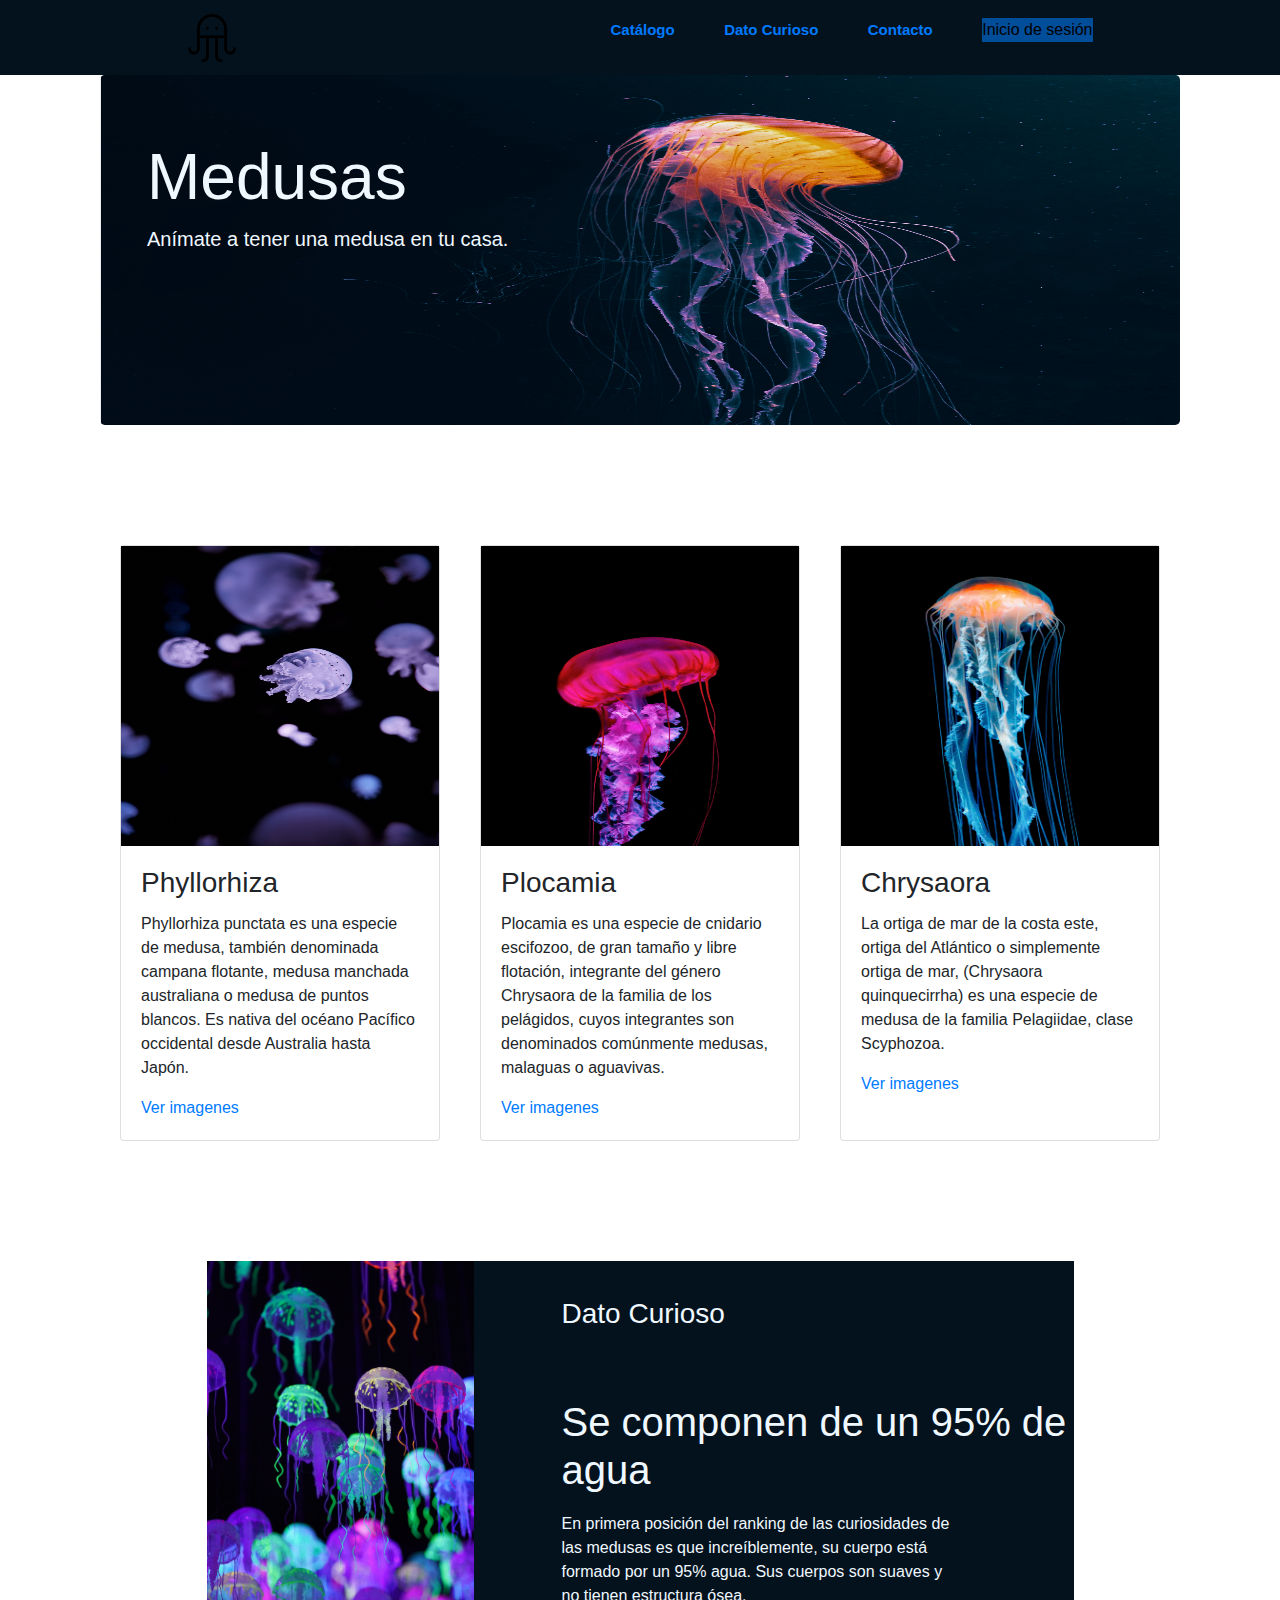
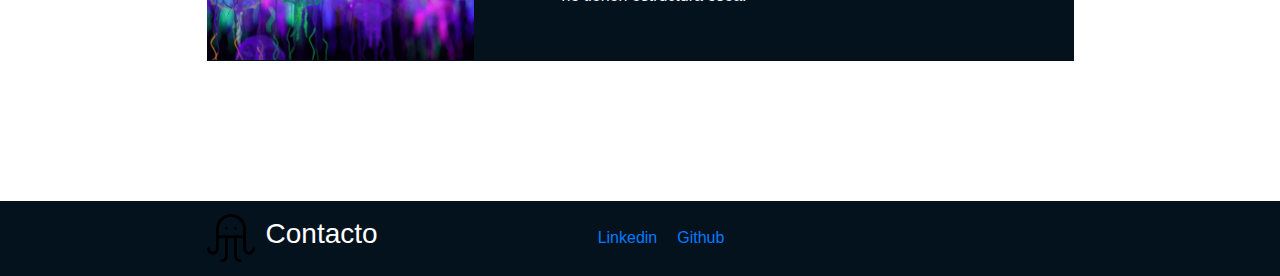
<file: index.html>
<!DOCTYPE html>
<html lang="en">
<head>
    <meta charset="UTF-8">
    <meta name="viewport" content="width=device-width, initial-scale=1.0">
    <title>Medusas</title>
    <link rel="stylesheet" href="style.css">
    <link rel="stylesheet" href="https://cdn.jsdelivr.net/npm/bootstrap@4.3.1/dist/css/bootstrap.min.css" integrity="sha384-ggOyR0iXCbMQv3Xipma34MD+dH/1fQ784/j6cY/iJTQUOhcWr7x9JvoRxT2MZw1T" crossorigin="anonymous">
</head>
<body>
    
    <!--Inicio del Header-->
    <header class="header">
        <img id="logo" src="/Imagenes/medusa.png" alt="Logo de medusa">
        <ul>
            <li><a href="#catalogo" onclick="seleccionar()">Catálogo</a></li>
            <li><a href="#adicional" onclick="seleccionar()">Dato Curioso</a></li>
            <li><a href="#footer" onclick="seleccionar()">Contacto</a></li>
            <a href="registro.html">
              <button class="button_top">Inicio de sesión</button>
            </a> 
        </ul>
    </header>
    <!--fin del Header-->


    <!--Inicio del Jumbotron-->
    <div class="jumbotron">
        <div class="container">
          <h1 class="titulo">Medusas</h1>
          <p class="lead">Anímate a tener una medusa en tu casa.</p>
        </div> 
    </div>



    <!--Inicio del catalogo-->
    <section id="catalogo" class="catalogo">
        <div class="card">
            <img src="Imagenes/Medusa1.jpg" class="imacard" alt="medusa">
            <div class="card-body">
              <h3 class="card-title">Phyllorhiza</h3>
              <p class="card-text">Phyllorhiza punctata es una especie de medusa, también denominada campana flotante, medusa manchada australiana o medusa de puntos blancos. Es nativa del océano Pacífico occidental desde Australia hasta Japón.</p>
              <a href="https://www.shutterstock.com/es/search/phyllorhiza" class="stretched-link">Ver imagenes</a>
            </div>
          </div>
          <div class="card">
            <img src="/Imagenes/Medusa2.jpg" class="imacard" alt="medusa">
            <div class="card-body">
              <h3 class="card-title">Plocamia</h3>
              <p class="card-text">Plocamia es una especie de cnidario escifozoo, de gran tamaño y libre flotación, integrante del género Chrysaora de la familia de los pelágidos, cuyos integrantes son denominados comúnmente medusas, malaguas o aguavivas.</p>
              <a href="https://www.shutterstock.com/es/search/plocamia">Ver imagenes</a>
            </div>
          </div>
          <div class="card">
            <img src="/Imagenes/Medusa.3.jpg" class="imacard" alt="medusa">
            <div class="card-body">
              <h3 class="card-title">Chrysaora</h3>
              <p class="card-text">La ortiga de mar de la costa este, ortiga del Atlántico o simplemente ortiga de mar, (Chrysaora quinquecirrha) es una especie de medusa de la familia Pelagiidae, clase Scyphozoa.</p>
              <a href="https://www.shutterstock.com/es/search/chrysaora" class="stretched-link">Ver imagenes</a>
            </div>
          </div>
    </section>
    <!--fin del catalogo-->


    <!--Inicio del adicional-->
    <section id="adicional" class="adicional">
        <section class="imagen-adicional">
                <img id="medusa-adi" src="/Imagenes/Medusa-Moradas.jpg" alt="Medusa-adicionales-morada">
        </section>  
        <div class="info-adicional">
            <h3>Dato Curioso</h3>
            <h1>Se componen de un 95% de agua</h1>
            <p>En primera posición del ranking de las curiosidades de las medusas es que increíblemente, su cuerpo está formado por un  95% agua. Sus cuerpos son suaves y no tienen estructura ósea.</p>
        </div>
    </section>
    <!--fin del adicional-->


    <!--Inicio del footer-->
    <footer id="footer" class="footer">
        <img id="logofooter" src="/Imagenes/medusa.png" alt="Logo de medusa">
        <h3>Contacto</h3>
        <a href="https://www.linkedin.com/in/dp67/" class="linkedin">Linkedin</a>
        <a href="https://github.com/DiegoPortilla" class="github">Github</a>

    </footer>
    <!--fin del footer-->
</body>
</html>
</file>
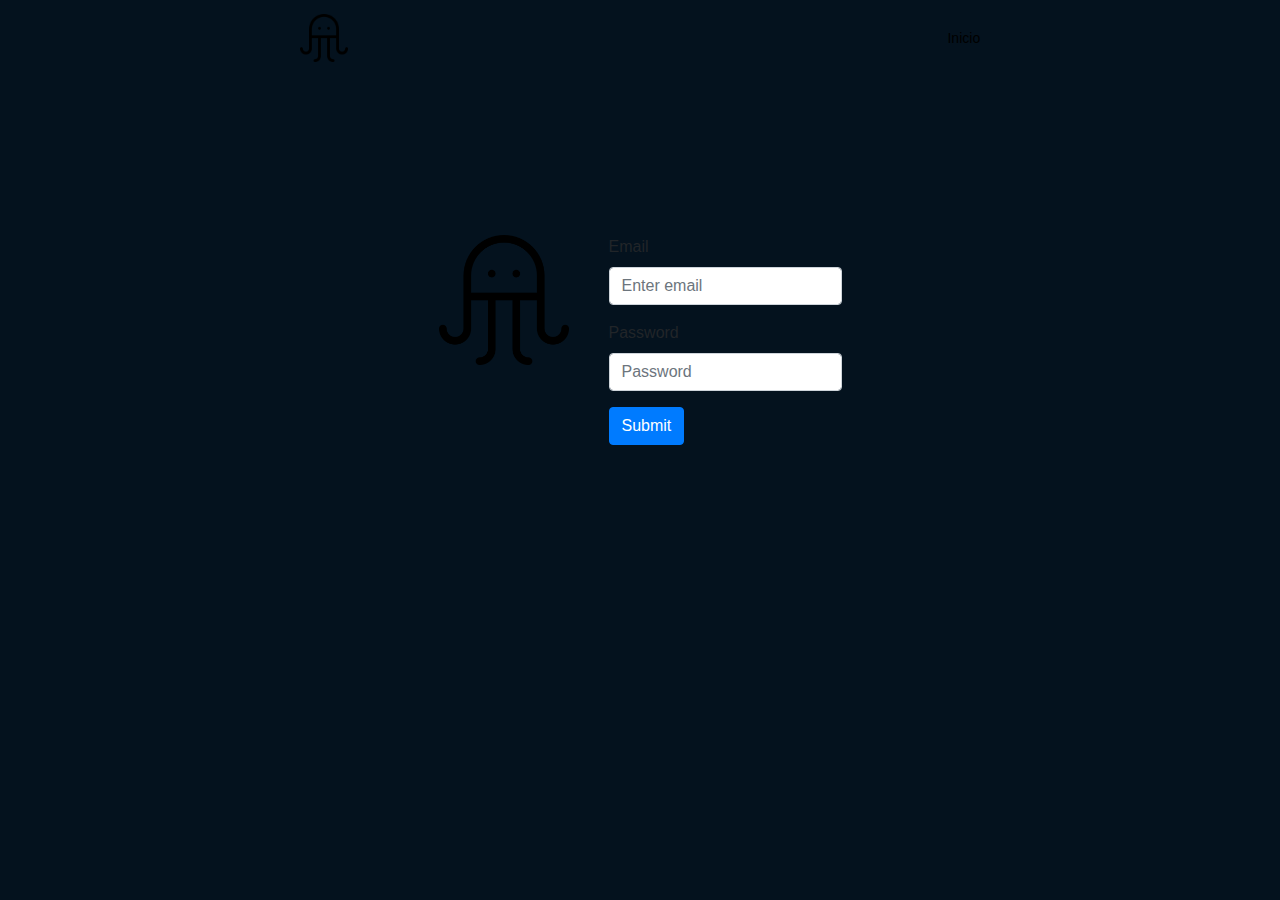
<file: registro.html>
<!DOCTYPE html>
<html lang="en">
<head>
    <meta charset="UTF-8">
    <meta name="viewport" content="width=device-width, initial-scale=1.0">
    <title>Medusa</title>
    <link rel="stylesheet" href="registro.css">
    <link rel="stylesheet" href="https://cdn.jsdelivr.net/npm/bootstrap@4.3.1/dist/css/bootstrap.min.css" integrity="sha384-ggOyR0iXCbMQv3Xipma34MD+dH/1fQ784/j6cY/iJTQUOhcWr7x9JvoRxT2MZw1T" crossorigin="anonymous">
</head>
<body>
    <header class="header">
        <img id="logo" src="/Imagenes/medusa.png" alt="Logo de medusa">
        <a href="index.html">
          <button class="button_top">Inicio</button>
        </a> 
    </header>

    <section class="section">
      <section class="logoinicio">
        <img id="logoini" src="/Imagenes/medusa.png" alt="Logo de medusa">
      </section>
      <section class="login">
        <form>
          <div class="form-group">
            <label for="exampleInputEmail1">Email</label>
            <input type="email" class="form-control" id="exampleInputEmail1" aria-describedby="emailHelp" placeholder="Enter email">
          </div>
          <div class="form-group">
            <label for="exampleInputPassword1">Password</label>
            <input type="password" class="form-control" id="exampleInputPassword1" placeholder="Password">
          </div>
          <button type="submit" class="btn btn-primary">Submit</button>
        </form>
      </section>
    </section>
    
</body>
</html>
</file>
<file: style.css>
*{
    margin: 0;
    padding: 0;
    box-sizing: border-box;
}
.header{
    background-color:#04121e;
    width: 100%;
    height: 75px;
    display: flex;
    justify-content: space-around;
    align-items: center;
}
#logo{
    width: 48px;

}
ul{
    list-style: none;
    color: white;

}
.header ul li{
    display: inline-block;
    font-size: 15px;
    margin-left: 600 px;
    font-weight: 600;
    margin-right: 45px;
}
.botoninicio{
    font-size: 20px;
}
/*CSS PARA EL BOTON DEL HEADER*/
button {
   

    --button_color: #e8e8e8;
    --button_outline_color: #004d99;
    font-size: 12px;
    border: none;
    border-radius: var(--button_radius);
    background: var(--button_outline_color);
}

 .jumbotron{
    margin: 0px 100px 20px 100px;
    background-image: url("/Imagenes/Medusa-jumbotron-unsplash.jpg");
    background-size: 1320px 452px;
    background-repeat: no-repeat;
    background-position: 1px -8px;
    color: aliceblue;
    height: 350px;
    border-radius: 0px;
 }
 .jumbotron h1{
    font-size: 5vw; 
 }
 .catalogo{
    display: flex;
    justify-content: center;
    margin: 100px;
 }

 .card{
    width: 272px;
    margin: 5px;
 }
 .adicional{
    display: flex;
    justify-content: center;
    margin: 20px;
 }
 .imagen-adicional{
    width: 267px;
    height: 400px;
    background-color: #04121e;
 }
 .info-adicional{
    width: 600px;
    height: 400px;
    background-color: #04121e;
 }
 #medusa-adi{
    width: 267px;
 }  
 .info-adicional{
    color: aliceblue;
    display: flex;
    justify-content: center;
    flex-direction: column;
 }
 .info-adicional h3{
    margin-left: 88px;
 }
 .info-adicional h1{
    margin-left: 88px;
    margin-top: 60px;
 }
 .info-adicional p {
    margin-left: 88px;
    margin-right: 121px;
    margin-top: 10px;
    display: flex;
    justify-content: center;
}

.imacard{
    width: 100%;
    height: 300px;
}
.card{
    width: 100%;
    margin: 20px;
    border-radius: 5px;
}
.footer{
    margin-top: 140px;
    background-color:#04121e;
    width: 100%;
    height: 75px;
    display: flex;
    justify-content: center;
    align-items: center;
}

#logofooter{
    width: 48px;
    margin-right: 11px;
    margin-left: -349px;
}
.linkedin{
   margin-right: 20px;
   margin-left: 40px;
}
.footer h3{
    color: white;
    margin-right: 180px;
}
@media screen and (max-width: 560px){
    .jumbotron{
        margin: 0px 72px 20px 100px;
        background-size: 390px 370px;
        height: 285px;
    }
    .catalogo{
        display: flex;
        flex-direction: column;
    }
    .imagen-adicional{
        width: 220px;
    }
    .info-adicional{
        width: 248px;
    }
    .info-adicional h3{
        margin-left: 28px;
     }
     .info-adicional h1 {
        margin-left: 28px;
        margin-top: 3px;
        font-size: 1.5rem;
    }
    .info-adicional p {
        margin-left: 29px;
        margin-right: 30px;
    }
    #logofooter {
        width: 49px;
        margin-right: 31px;
        margin-left: -81px;
    }
    .footer h3 {
        color: white;
        margin-right: 2px;
        font-size: 1.35rem;
    }
    .header ul li{
        margin-right: 18px;  
    }
}
@media screen and (max-width: 840px){
    .jumbotron{
        margin: 0px 72px 20px 100px;
        background-size: 640px 370px;
        height: 285px;
    }
    .catalogo {
        display: flex;
        flex-wrap: wrap;
        margin: 170px;
    }
    .imagen-adicional{
        width: 240px;
    }
    .info-adicional{
        width: 420px;
    }
    #logofooter {
        width: 49px;
        margin-right: 8px;
        margin-left: -243px;
    }
    .footer h3 {

        margin-right: 110px;
    }

}
/*Medida para Celular pequeño 360x640 px*/
@media screen and (max-width: 360px){
    .header {
        background-color: #04121e;
        width: 100%;
        height: 122px;
        display: flex;
        justify-content: center;
    }
    #logo {
        width: 100px;
        padding: 8px;
    }
    ul {
        margin-top: 15px;
        margin-bottom: 1rem;
        padding-left: 18px;
    }
    .header ul li {
        display: flex;
        font-size: 14px;
        font-weight: 600;
        flex-wrap: nowrap;
    }
    .jumbotron{
        margin: 0px 0px 0px 0px;
        background-position: -78px -31px;
        border-radius: 0%;
    }
    p{
        width: 105px;
    }
    .catalogo {
        margin: 1px 38px 1px -8px;
        display: flex;
        justify-content: center;
    }
    .card-body {
        padding: 12px;
    }
    .card-title {
        display: flex;
        justify-content: center;
    }
    .card-text{
        margin-top: 0;
        margin-bottom: 1rem;
        display: flex;
        width: 309px;
        justify-content: center;
    }
    .imagen-adicional {
        width: 160px;
    }
}
</file>
<file: registro.css>
*{
    margin: 0;
    padding: 0;
    box-sizing: border-box;
    background-color:#04121e;
}
body{
    background-color:#04121e;  
}
.header{
    background-color:#04121e;
    width: 100%;
    height: 75px;
    display: flex;
    justify-content: space-around;
    align-items: center;
}
#logo{
    width: 48px;
}
.button_top {
    --button_color: #e8e8e8;
    font-size: 14px;
    border: none;
    border-radius: var(--button_radius);
    background: var(--button_outline_color);
}
.section{
    display: flex;
    justify-content: center;
    padding-top: 160px;
 }
 #logoini{
    width: 130px;
 }
 .login{
    margin-left: 40px;
 }
</file>
